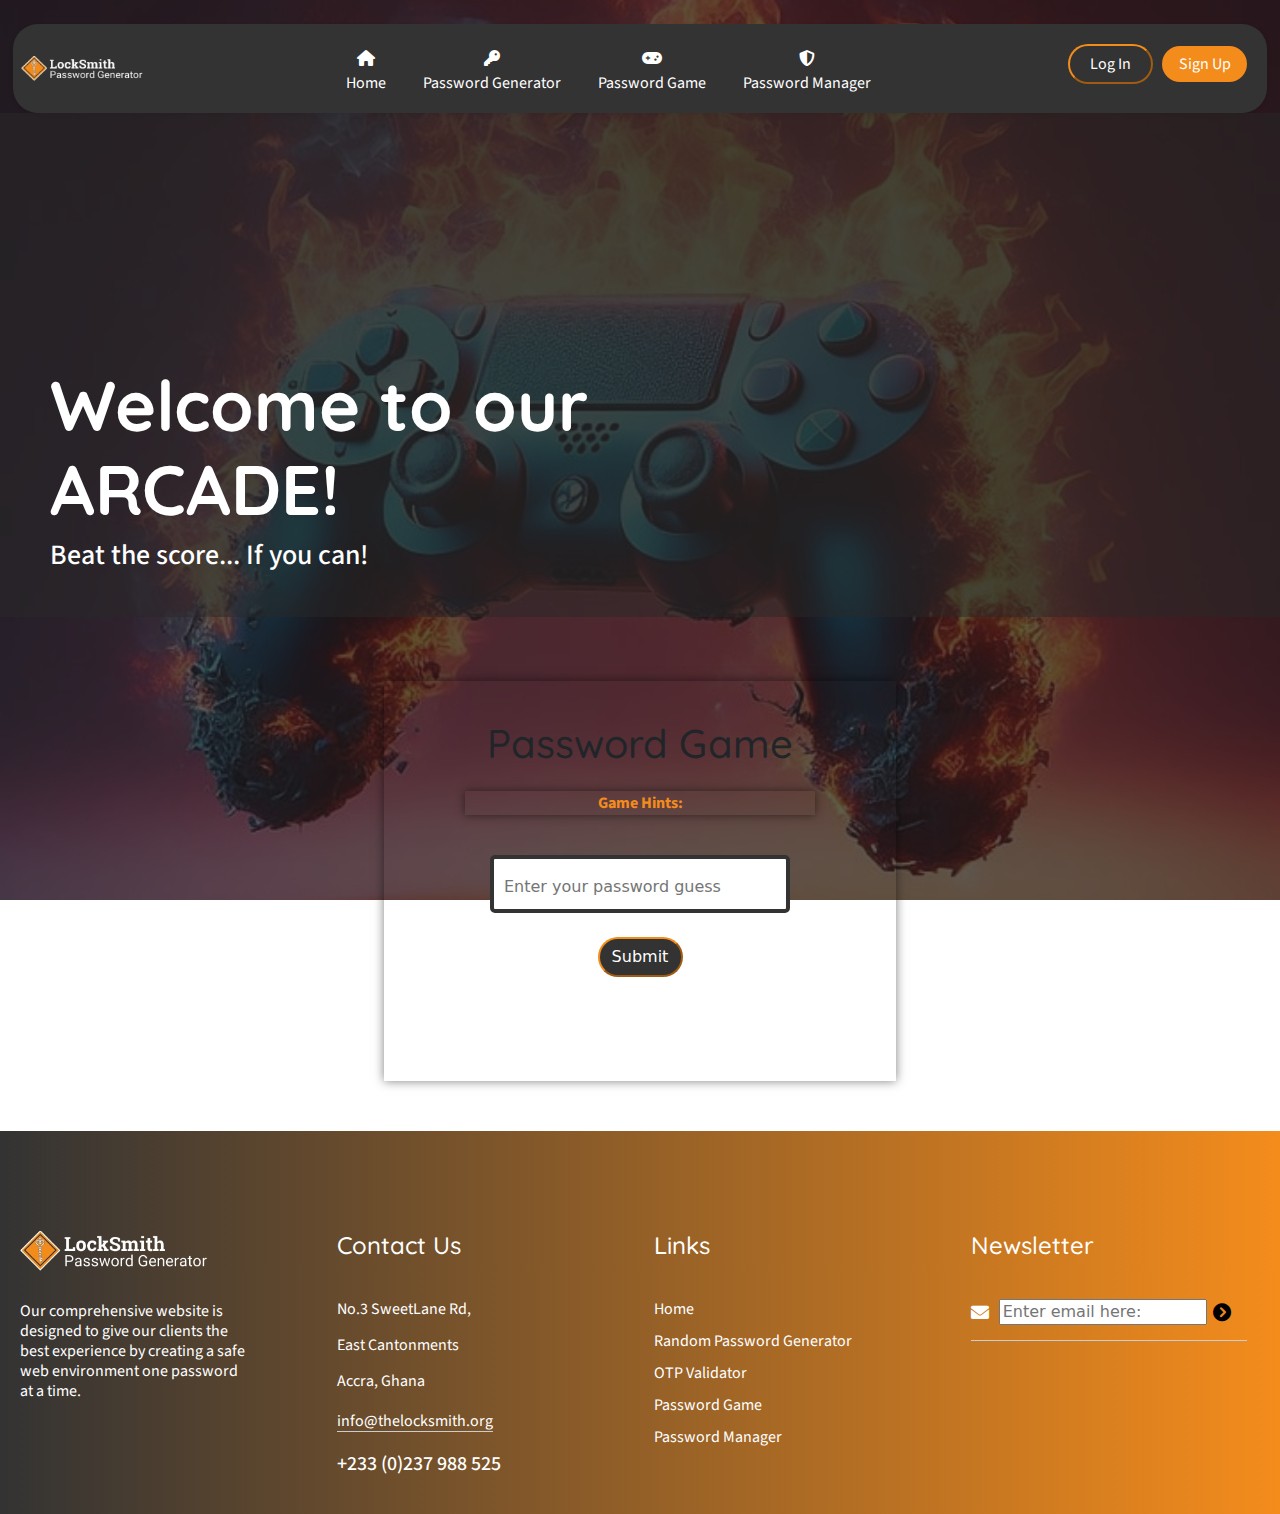
<file: password-game.html>
<!DOCTYPE html>
<html lang="en">
<head>
    <meta charset="UTF-8">
    <meta name="viewport" content="width=device-width, initial-scale=1.0">
    <title>LockSmith</title>

    <!-- Installing CSS and bootstrap -->
    <link rel="stylesheet" href="styles.css"> 
     <link href="https://cdn.jsdelivr.net/npm/bootstrap@5.3.3/dist/css/bootstrap.min.css" rel="stylesheet" integrity="sha384-QWTKZyjpPEjISv5WaRU9OFeRpok6YctnYmDr5pNlyT2bRjXh0JMhjY6hW+ALEwIH" crossorigin="anonymous">

    <!-- For Favicon -->
    <link rel="apple-touch-icon" sizes="180x180" href="images/favicon_io/apple-icon-180x180.png">
    <link rel="icon" type="image/png" sizes="192x192"  href="images/favicon_io/android-icon-192x192.png">
    <link rel="icon" type="image/png" sizes="96x96" href="images/favicon_io/favicon-96x96.png">
    <link rel="icon" type="image/png" sizes="96x96" href="images/favicon_io/favicon-96x96.png">
    <link rel="icon" type="image/png" sizes="32x32" href="images/favicon_io/favicon-32x32.png">
    <link rel="manifest" href="images/favicon_io/manifest.json">
    <meta name="msapplication-TileColor" content="#ffffff">
    <meta name="msapplication-TileImage" content="images/favicon_io/ms-icon-144x144.png">
    <meta name="theme-color" content="#ffffff">

    <!-- Installing Quicksand & Source Sans 3 Font -->

    <link rel="preconnect" href="https://fonts.googleapis.com">
    <link rel="preconnect" href="https://fonts.gstatic.com" crossorigin>
    <link href="https://fonts.googleapis.com/css2?family=Quicksand:wght@300..700&family=Source+Sans+3:ital,wght@0,200..900;1,200..900&display=swap" rel="stylesheet">

     
<!-- For Font Awesome Icons -->
<link rel="stylesheet" href="https://cdnjs.cloudflare.com/ajax/libs/font-awesome/6.0.0-beta3/css/all.min.css">

</head>

<body>
  <img class= "controller-img" src="images/ai-generated-8785419_1280.jpg" alt="game controller in flames">
  <div class="overlay2"></div>
        <!-- For the navbar-->

    <header class="headerDiv">
        <img class="logoImg" src="images/Logo without bg/Full_Logo_-_Dark-removebg-preview.png" alt="logo img">
    
    <ul class="nav">
        <li class="nav-item">
          <a class="nav-link" href="index.html">
            <div class="nav-icon"><i class="fa fa-home" aria-hidden="true"></i></div>
            <div class="nav-text">Home</div></a>
        </li>  
        
        <li class="nav-item">
            <a class="nav-link" href="pass-gen.html">
              <div class="nav-icon"><i class="fa fa-key" aria-hidden="true"></i></div>
              <div class="nav-text">Password Generator</div></a>
          </li>
          <li class="nav-item">
            <a class="nav-link" href="password-game.html">
              <div><i class="fa fa-gamepad" aria-hidden="true"></i></div>
              <div>Password Game</div></a>
          </li>
          <li class="nav-item">
              <a class="nav-link" href="password-man.html">
                <div><i class="fa fa-shield" aria-hidden="true"></i></div>
                <div>Password Manager</div></a>
            </li>
        </ul>
  
        <div class="navButtons">
          <button class="login-btn" id="loginBtn">Log In</button>
          <button class="signup-btn" id="signupBtn">Sign Up</button>
    
          <script>
            document.getElementById("loginBtn").onclick = function () {
                window.location.href = "login.html"; // 
            };
            document.getElementById("signupBtn").onclick = function () {
                window.location.href = "login.html#register"; // 
            };
        </script>
          </div>
    </header>

<main>
    <div class="intro">
        <div class="arcade-heading">
            <h1>Welcome to our <br>ARCADE!</h1>
            <h3>Beat the score... If you can!</h3>
        </div>
    </div>

    <div class="game-box">
      <h1>Password Game</h1>
      <div class="game-text">
        <p id="hints">Game Hints:</p>
        <p id="message"></p>
      </div>
      <input type="text" id="passwordInput" placeholder="Enter your password guess">
      <button onclick="checkPassword()">Submit</button>
      
      
  </div>

</main>


    <!-- For the footer-->
<footer>
    <div class="row">
      <div class="footer-col">
        <img class="logo" src="images/Logo without bg/Full_Logo_-_Dark-removebg-preview.png" alt="logo img">
      <p>Our comprehensive website is <br> designed to give our clients the <br> best experience by creating a safe <br> web environment one password <br> at a time.</p>
      </div>
      <div class="footer-col">
        <h4>Contact Us</h4>
        <p>No.3 SweetLane Rd,</p>
        <p>East Cantonments</p>
        <p>Accra, Ghana</p>
        <p class="email-id">info@thelocksmith.org</p>
        <h5>+233 (0)237 988 525</h5>
      </div>
      <div class="footer-col">
        <h4>Links</h4>
        <ul class="link-list">
          <li><a href="index.html">Home</a></li>
          <li><a href="pass-gen.html">Random Password Generator</a></li>
          <li><a href="pass-gen.html#otp-text">OTP Validator</a></li>
          <li><a href="password-game.html">Password Game</a></li>
          <li><a href="password-man.html">Password Manager</a></li>
      </ul>
      </div>
      <div class="footer-col">
        <h4>Newsletter</h4>
        <form>
          <i class="fa fa-envelope" aria-hidden="true"></i>
          <input type="email" placeholder="Enter email here:" required>
          <button type="submit" <i class="fa fa-chevron-circle-right" aria-hidden="true"></button>
        </form>
      </div>
    </div>
  </footer>
  <script src="server.js"></script>

</body>
</html>
</file>
<file: styles.css>
h1 {
    font-family: "Quicksand", sans-serif;
    font-weight: bold;
    font-size: 32px;
}

h2 {
    font-family: "Quicksand", sans-serif;
    font-size: 24px;
}

h3 {
    font-family: "Source Sans 3", sans-serif;
    font-size: 16px;
}

h4 {
    font-family: "Quicksand", sans-serif;
    font-size: 16px;
}

h5 {
    font-family: "Source Sans 3", sans-serif;
    font-size: 16px;
    font-weight: bold;
}

p {
    font-family: "Source Sans 3", sans-serif;
    font-size: 16px;
}

.caption {
    font-family: "Source Sans 3";
    font-style: italic;
    font-size: 14px;
}

.bodyBgImg {
    width: 100%;
    height: 100%;
    position: absolute;
    object-fit: cover;
    filter: brightness(0.6);
    top: 0;
    left: 0;
    z-index: -1;
}

/*Nav Bar Styling*/
.headerDiv {
    display: flex;
    width: 98%;
    box-shadow: 0px 2px 4px rgba(0, 0, 0, 0.1);
    justify-content: space-between;
    margin-top: 24px;
    margin-left: auto;
    margin-right: auto;
    border-radius: 25px;
    background-color: #333333;
    height: fit-content;
    font-family: "Source Sans 3";
    padding-left: 8px;
    padding-right: 8px;
}


.logoImg {
    width: 10%;
    margin-top: 15px;
    margin-bottom: 15px;
    object-fit: contain;
}

.nav {   
    text-align: center; /* Centers the text inside the .nav element */
    color: #ffffff; /* Sets the text color */
    margin-left: 20px;
    margin-right: 20px;
    margin-top: 15px;
    margin-bottom: 15px;
}


.nav a {
    color: #ffffff;
    text-decoration: none;
    
}

.nav a:hover {
    color: #ffffff;
}



.navButtons {
    margin-top: 20px;
    margin-bottom: 15px; 
}

.login-btn {
    border-radius: 20px;
    padding-left: 12px;
    padding-right: 12px;
    width: 85px;
    background-color: #333333;
    padding-top: 6px;
    padding-bottom: 6px;
    border-color: #F48C1C;
    color: #ffffff;
}

.signup-btn {
    border-radius: 20px;  
    border: none;
    padding-left: 12px;
    padding-right: 12px;
    padding-top: 6px;
    padding-bottom: 6px;
    margin-right: 12px;
    margin-left: 6px;
    width: 85px;
    background-color: #F48C1C;
    color: white;
}

/* Add a white gradient overlay to the webpage */
.overlay {
    position: absolute;
    top: 0;
    left: 0;
    width: 100%;
    height: 100%;
    background: linear-gradient(to top, rgba(255,255,255,0.8) 0%,rgba(255,255,255,0) 100%);
    z-index: -1;
    pointer-events: none;
  }


.introText {
    margin: 64px auto;
    text-shadow:  1px 1px 3px #000000;
    font-family: "Quicksand";
    color: #ffffff;
    text-align: center;
    padding-top: 32px;
    padding-bottom: 32px;
    padding-left: 24px;
    padding-right: 24px;
    width: 55%;
}

.introText h1 {
    font-family: "Quicksand", sans-serif;
    font-weight: bold;
    font-size: 48px;
    margin-bottom: 16px;
}

.introText h3 {
    font-size: 32px;
    font-weight: lighter;
    text-shadow: 1px 1px 3px #000000;
    font-family: "Source Sans 3";
}

.learnMore {
    border-radius: 20px;
    padding-left: 12px;
    padding-right: 12px;
    width: 142px;
    background-color: #333333;
    padding-top: 6px;
    padding-bottom: 6px;
    border-color: #F48C1C;
    color: #ffffff;
    margin-top: 48px;
    box-shadow: 2px 2px 5px #000000;
    font-family: "Source Sans 3";
}

button {
    transition: background-color 0.3s, color 0.3s;
}

button:hover {
    background-color: #333;
    color: #fff;
}

.nav-link {
    display: flex;
    flex-direction: column;
    align-items: center;
    justify-content: center;
    margin-bottom: 10px;
    margin-left: 5px;
}
    

.introVid {
    margin-right: 15px;
    margin-top: none;
    text-align: center;
    padding-top: 50px;
}

.mid-belt {
    display: grid;
    grid-template-columns: repeat(2, 1fr);
    grid-gap: 10px;
    height: 800px,
}

.vid-text {
    padding: 100px;
    text-align: left;
    padding-left: 50px;
}

.vid-text h1 {
    font-weight: bold;
    font-family: "Quicksand";
}


.vid-text h3 {
    font-size: 24px;
    font-weight: lighter;
    font-family: "Source Sans 3";
    color: #000000;
}

.video-container {
    text-align: center;
    margin-top: none;
    margin-bottom: 50px;
}
/* For About Section */
.lower-section {
    position: relative;
    width: 100%;
}

.about-img {
    width: 100%;
    height: 500px;
    position: absolute;
    object-fit: cover;
    z-index: -1;
    top: 0;
    left: 0;
}

.home-about {
    position: relative;
    width: 100%;
    height: 500px;
    display: flex;
    align-items: center;
    justify-content: center;
    text-align: center;
    color: #ffffff;
    z-index: 1;
}

.home-about h1 {
    font-family: "Quicksand", sans-serif;
    font-weight: bold;
    font-size: 48px;
    margin-bottom: 16px;
}

.home-about p {
    font-size: 24px;
    font-weight: lighter;
    text-shadow: 1px 1px 3px #000000;
    font-family: "Source Sans 3";
}

/* For Footer Styling */
footer {
    width: 100%;
    bottom: 0;
    margin-top: 0;
    background: linear-gradient(to right, #333333, #F48C1C);
    color: #fff;
    padding: 100px 0 30px;
    line-height: 20px;
    position: relative;
    z-index: 0;
    cursor: pointer;
}

.footer-content {
    width: 100%;
    display: flex;
    flex-wrap: wrap;
    align-items: flex-start;
    justify-content: space-between;
    
}

.footer-col {
    flex-basis: 22%;
    margin-left: 20px;
    margin-right: 10px;
}

.logo {
    height: 40px;
    margin-bottom: 30px;
}

.footer-col h4 {
    width: fit-content;
    margin-bottom: 40px;
    position: relative;
}

.email-id {
    width: fit-content;
    border-bottom: 1px solid #ccc;
    margin: 20px 0;
}

.link-list {
    list-style: none;
    margin-bottom: 12px;
    padding-left: 0;
}

.link-list li {
    margin-bottom: 12px;
}

.link-list a {
    text-decoration: none;
    color: #fff;
    font-family: "Source Sans 3", sans-serif;
    font-size: 16px;
}

form {
    padding-bottom: 15px;
    display: flex;
    align-items: center;
    justify-content: space-between;
    border-bottom: 1px solid #ccc;
    margin-bottom: 50px;
}

form .fa {
    font-size: 18px;
    margin-right: 10px; 
}

form .input {
    width: 100%;
    background: transparent;
    border: none;
    outline: none;
}

form button {
    background: transparent;
    border: 0;
    outline: none;
    cursor: pointer;
}

form button .fa {
    font-size: 16px;
    color: #fff;
}

/*For Random Password Generator*/
.pass-gen-one{
background: #fff;
color: #333333;
padding-left: 10%;
padding-top: 5%;
}

.pass-gen-rand {
    margin: 0;
    width: 50%;
    max-width: 700px;
}

.display {
    width: 115%;
    margin-top: 50px;
    margin-bottom: 30px;
    background: #fff;
    color: #333;
    display: flex;
    align-items: center;
    justify-content: space-between;
    padding: 18px 14px;
    border-radius: 5px;
    border: 4px solid #333333;  
}

.pass-gen-rand h2 span {
    color: #F48C1C;
    border-bottom: 4px solid #F48C1C;
    padding-bottom:7px ;
}

.display .fa {
    width: 24px;
    cursor: pointer;
    color: #333333;
}

.display input {
    outline: 0;
    font-size: 24px;
    border: 0;
}

.pass-gen-one button {
    border: 0;
    outline: 0;
    color: #fff;
    background: #F48C1C;
    font-size: 22px;
    font-weight: 300;
    display: flex;
    align-items: center;
    justify-self: center;
    justify-content: space-between;
    padding: 16px 26px;
    border-radius: 5px;
    cursor: pointer;
}

.pass-gen-one button i {
    margin-right: 8px;
}

.pass-gen-body {
    background: #fff;
}

.pass-gen {
    display: flex;
    justify-content: space-around; 
    background: #fff;
    margin-left: 50px;
    margin-bottom: 50px;
    margin-top: 50px;
}

.pass-gen-col {
    flex: 50%;
}

#copyIcon {
    cursor: pointer;
    padding: 5px;
    border-radius: 3px;
    transition: box-shadow 0.3s;
}

#copyIcon.highlight {
    box-shadow: 0 0 5px 2px rgba(0, 0, 0, 0.5);
}

.customizer {
    margin-top: 100px;
    margin-bottom: 30px;
    box-shadow: 0 0 10px rgba(0, 0, 0, 0.5);
    margin-top: 5%;
    margin-left: 3%;
    padding: 5%;
    padding-right: 100px;
    width: 70%;
    border: 4px solid #333;

}

.slider {
    width: 250px;
}

.otp-gen {
    margin-top: 30px;
    margin-bottom: 30px;
    box-shadow: 0 0 10px rgba(0, 0, 0, 0.5);
    margin-top: 5%;
    padding: 3%;
    width: 40%;
   display: block;
   margin-left: auto;
   margin-right: auto;
   text-align: center;
   animation: fadInShow 0.3s;
}

@keyframes fadInShow {
    0% {
        opacity: 0;
        transform: scale(0);
    }
    100%
    {
        opacity: 1;
        transform: scale(1);
    }
}

.otp-gen input {
    outline: 0;
    font-size: 24px;
    border: 0;
    width: 400px;
}
.otp-gen .display {
    width: 450px;
    margin-top: 2px;
}

.nextButton {
    border-radius: 40px;
    width: 135px;
    height: 50px;
    background-color: #333333;
    padding-top: 2px;
    padding-bottom: 6px;
    border-color: #F48C1C;
    color: #ffffff;
    margin: 3%;
}

.verifyButton {
    border-radius: 40px;
    width: 135px;
    height: 50px;
    background-color: #333333;
    padding-top: 2px;
    padding-bottom: 6px;
    border-color: #F48C1C;
    color: #ffffff;
    margin: 3%;
}


.otp-text {
    text-align: center;
}


.otp-gen-step2 {
    margin-top: 30px;
    margin-bottom: 30px;
    box-shadow: 0 0 10px rgba(0, 0, 0, 0.5);
    margin-top: 5%;
    padding: 3%;
    width: 40%;
   display: block;
   margin-left: auto;
   margin-right: auto;
   text-align: center;
   animation: fadInShow 0.3s;
}

@keyframes fadInShow {
    0% {
        opacity: 0;
        transform: scale(0);
    }
    100%
    {
        opacity: 1;
        transform: scale(1);
    }
}

.otp-group {
    display: flex;
    gap: 30px;
    justify-content: center;
    margin: 20px;
}

.otp-group input {
    height: 50px;
    width: 50px;
    padding: 3%;
    font-size: 25px;
    text-align: center;
    outline: none;
    border: 0;
    border-bottom: 2px solid #333;
}

input::-webkit-inner-spin-button,
input::-webkit-outer-spin-button{
    -webkit-appearance: none;
    margin: 0;
}

.otp-gen img {
    height: 150px;
    margin: 15px;
}

button.disable {
    opacity: 0.6;
    pointer-events: none;
    user-select: none;
}

.error-shake {
    animation: shake 0.2s ease-in-out 0s 2;
}

@keyframes shake {
    0% {
        margin-left: 0rem;
    }
    25% {
        margin-left: 0.5rem;
    }
    75% {
        margin-left: -0.5rem;
    }
    100% {
        margin-left: 0rem;
    }
}

/*For password game*/

.controller-img {
    width: 100%;
    height: 100%;
    position: absolute;
    object-fit: cover;
    filter: brightness(0.6);
    top: 0;
    left: 0;
    z-index: -1;
}

.arcade-heading {
    color: #fff;
    width: 100%;
    padding-top: 250px;
    padding-bottom: 36px;
    background: rgba(40, 40, 40, 0.5);
    padding-left: 50px;
    text-shadow: #000;
    align-items: center;
}

.intro h1 {
    color: #fff;
    font-size: 70px;
    font-weight: bolder;
}

  
  .container {
    max-width: 600px;
    margin: 0 auto;
  }
  
  input[type="text"] {
    padding: 10px;
    font-size: 16px;
    margin-bottom: 10px;
  }
  
  .hint {
    font-style: italic;
    margin-top: 10px;
  }
  

.overlay2 {
    position: absolute;
    top: 0;
    left: 0;
    width: 100%;
    height: 100%;
    background-color: rgba(40, 40, 40, 0.5);
    z-index: -1;
    pointer-events: none;
}

.game-box {
    margin-top: 30px;
    margin-bottom: 50px;
    box-shadow: 0 0 10px rgba(0, 0, 0, 0.5);
    margin-top: 5%;
    padding: 3%;
    width: 40%;
    height: 400px;
    display: block;
    margin-left: auto;
    margin-right: auto;
    text-align: center;
}

.game-box input {
    border: 4px solid #333;
    width: 300px;
    border-radius: 5px;
    padding-top: 16px;
    margin-top: 24px;
    margin-bottom: 24px;
}

.game-box button {
    border-radius: 20px;
    padding-left: 12px;
    padding-right: 12px;
    width: 85px;
    background-color: #333333;
    padding-top: 6px;
    padding-bottom: 6px;
    border-color: #F48C1C;
    color: #ffffff;
    display: block;
    margin-left: auto;
    margin-right: auto;
}
.game-text {
    font-weight: bold;
    box-shadow: 0 0 10px rgba(0, 0, 0, 0.5);
    border-radius: 0%;
    width: 350px;
    display: block;
    margin-left: auto;
    margin-right: auto;
}


#hints {
    margin-top: 24px;
    margin-bottom: 0;
    color: #F48C1C;
}

/*For Login & Sign Up */

.login-body {
    background-color: #F7A85C;
    background: linear-gradient(to left, rgba(247, 168, 92, 1), rgba(255, 197, 140, 1), rgba(255, 226, 189, 1));
    display: flex;
    align-items: center;
    justify-content: center;
    flex-direction: column;
    height: 100vh;
}

.super-container {
    background-color: #fff;
    border-radius: 30px;
    box-shadow: 0 5px 15px rgba(0, 0, 0, 0.35);
    position: relative;
    overflow: hidden;
    width: 768px;
    max-width: 100%;
    min-height: 480px;
}

.super-container p {
    font-size: 14px;
    line-height: 20px;
    letter-spacing: 0.3px;
    margin: 20px, 0;
}

.super-container span {
    font-size: 12px;
}

.super-container a {
    color: #333;
    font-size: 13px;
    text-decoration: none;
    margin: 15px 0 10px;
}

.super-container button {
    background-color: #F48C1C;
    color: #fff;
    font-size: 12px;
    padding: 10px 45px;
    border: 1px solid transparent;
    border-radius: 8px;
    font-weight: 600;
    letter-spacing: 0.5px;
    text-transform: uppercase;
    margin-top: 10px;
    cursor: pointer;
}

.super-container button.hidden {
    background-color: transparent;
    border-color: #fff;
}

.super-container form {
    background-color: #fff;
    display: flex;
    align-items: center;
    justify-content: center;
    flex-direction: column;
    padding: 0 40px;
    height: 100%;  
}

.super-container input {
    background-color: #ccc;
    border: none;
    margin: 8px 0;
    padding: 10px 15px;
    font-size: 13px;
    border-radius: 8px;
    width: 100%;
    outline: none;
}

.form-container {
    position: absolute;
    top: 0;
    height: 100%;
    transition: all 0.6s ease-in-out;
}

.sign-in {
    left: 0;
    width: 50%;
    z-index: 2;
}

.super-container.active .sign-in {
    transform: translateX(100%);
}

.sign-up {
    left: 0;
    width: 50%;
    opacity: 0;
    z-index: 1;
}

.super-container.active .sign-up {
    transform: translateX(100%);
    opacity: 1;
    z-index: 5;
    animation: move 0.6s;
}

@keyframes move {
    0%, 49.99% {
        opacity: 0;
        z-index: 1;
    }
    50%, 100% {
        opacity: 1;
        z-index: 5;
    }
}

.social-icons {
    margin: 20px 0;
}

.social-icons a{
    border: 1px solid #ccc;
    border-radius: 20%;
    display: inline-flex;
    justify-content: center;
    align-items: center;
    margin: 0 3px;
    width: 40px;
    height: 40px;
}

.toggle-container {
    position: absolute;
    top: 0;
    left: 50%;
    width: 50%;
    height: 100%;
    overflow: hidden;
    transition: all 0.6s ease-in-out;
    border-radius: 150px 0 0 100px;
    z-index: 1000;
}

.super-container.active .toggle-container {
    transform: translateX(-100%);
    border-radius: 0 150px 100px 0;

}

.toggle{
    background-color: #F48C1C;
    height: 100%;
    background: linear-gradient(to right, #F48C1C, #F7A85C);
    color: #fff;
    position: relative;
    left: -100%;
    height: 100%;
    width: 200%;
    transform: translateX(0);
    transition: all 0.6s ease-in-out;
}

.super-container.active .toggle {
    transform: translateX(50%);
}

.toggle-panel {
    position: absolute;
    width: 50%;
    height: 100%;
    display: flex;
    align-items: center;
    justify-content: center;
    flex-direction: column;
    padding: 0 30px;
    text-align: center;
    top: 0;
    transform: translateX(0);
    transition: all 0.6s ease-in-out;
}

.toggle-left {
    transform: translateX(-200%);
}

.super-container.active .toggle-left {
    transform: translateX(0);
}

.toggle-right {
    right: 0;
    transform: translateX(0);
}

.super-container.active .toggle-right {
    transform: translateX(200%);
}
</file>
